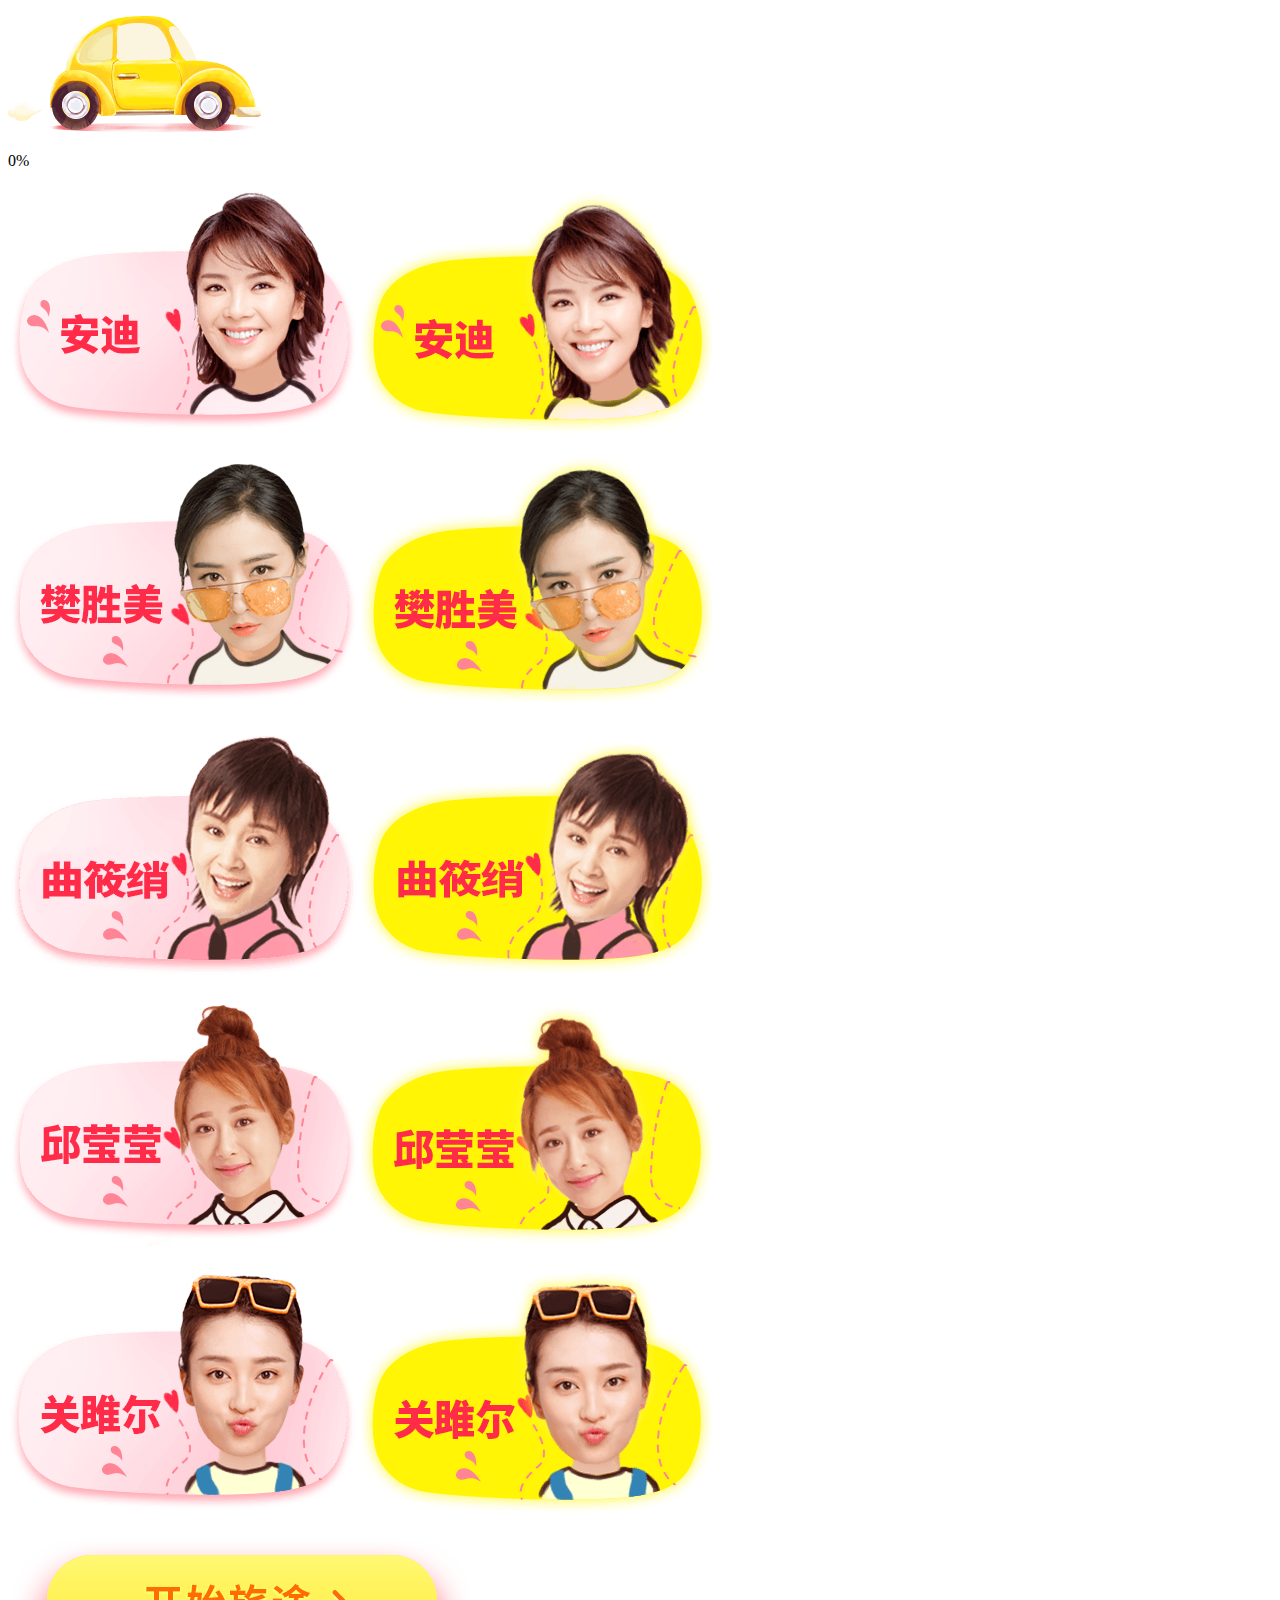
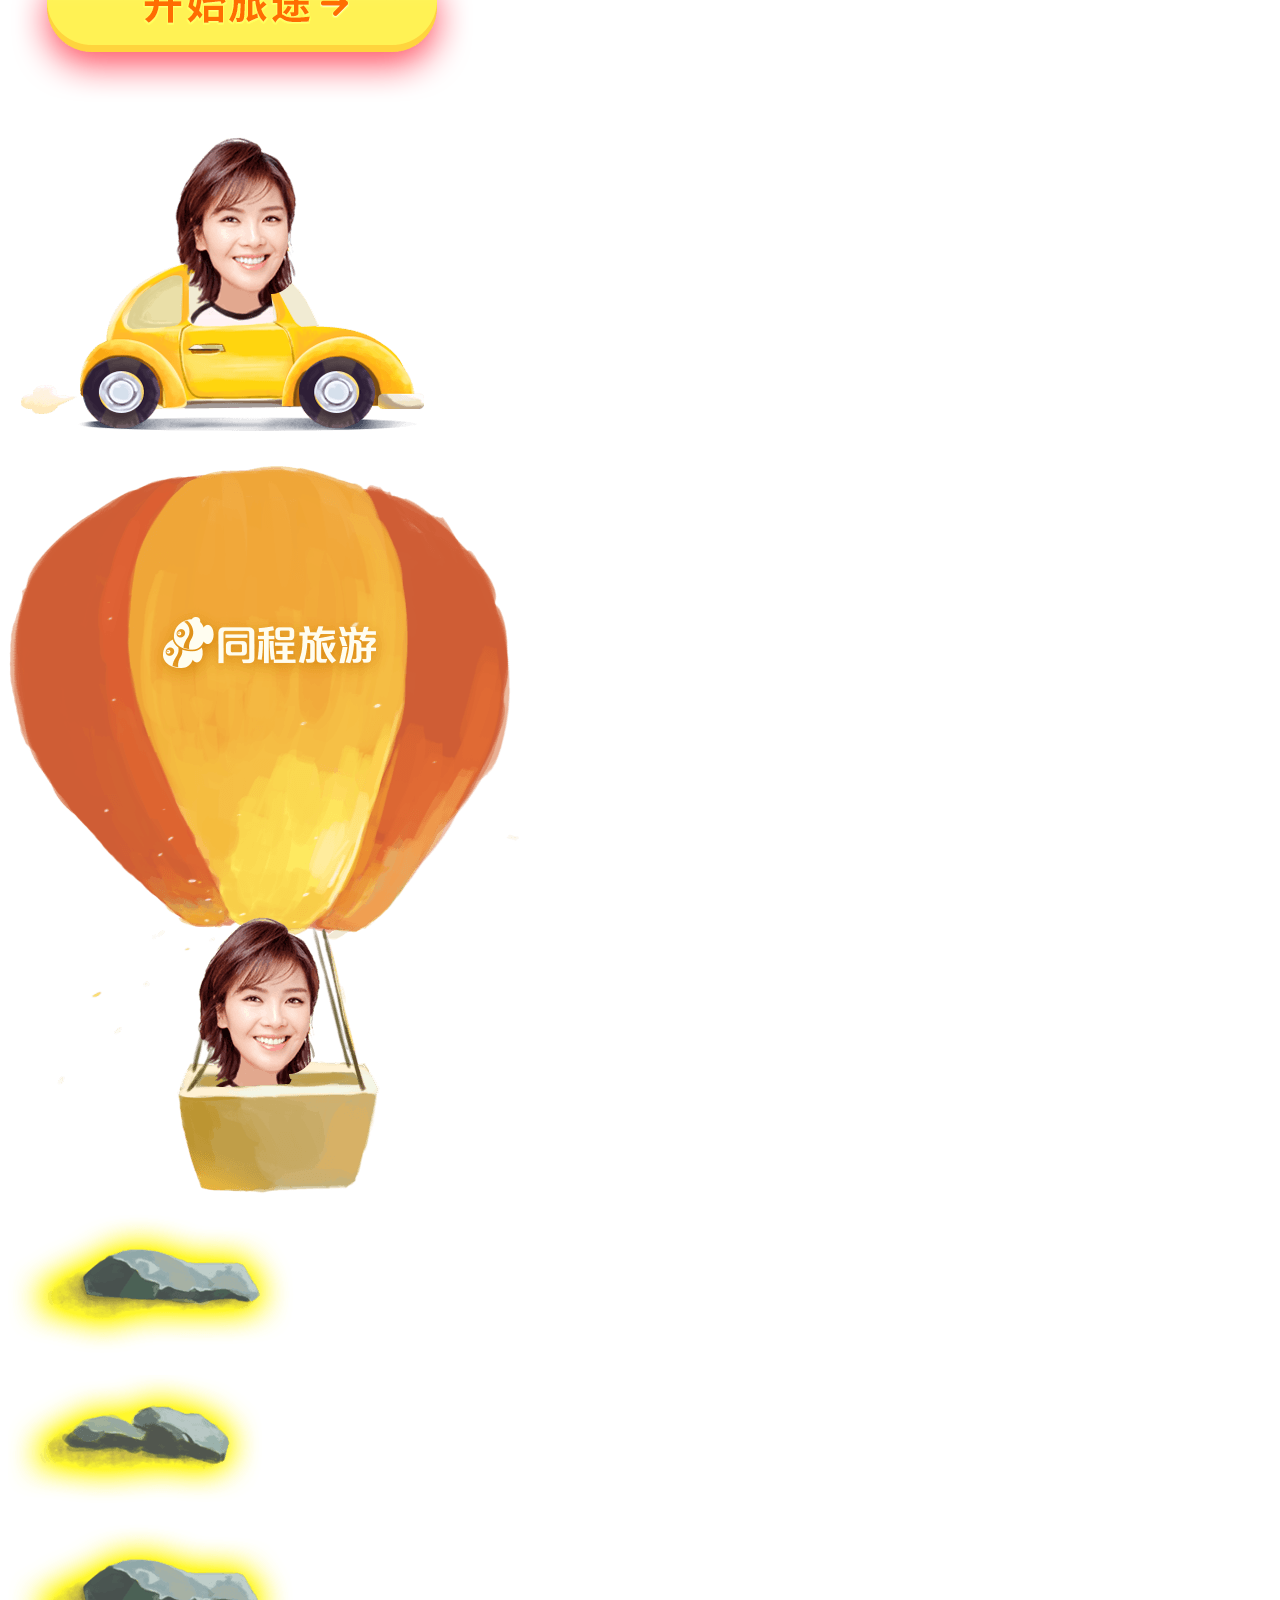
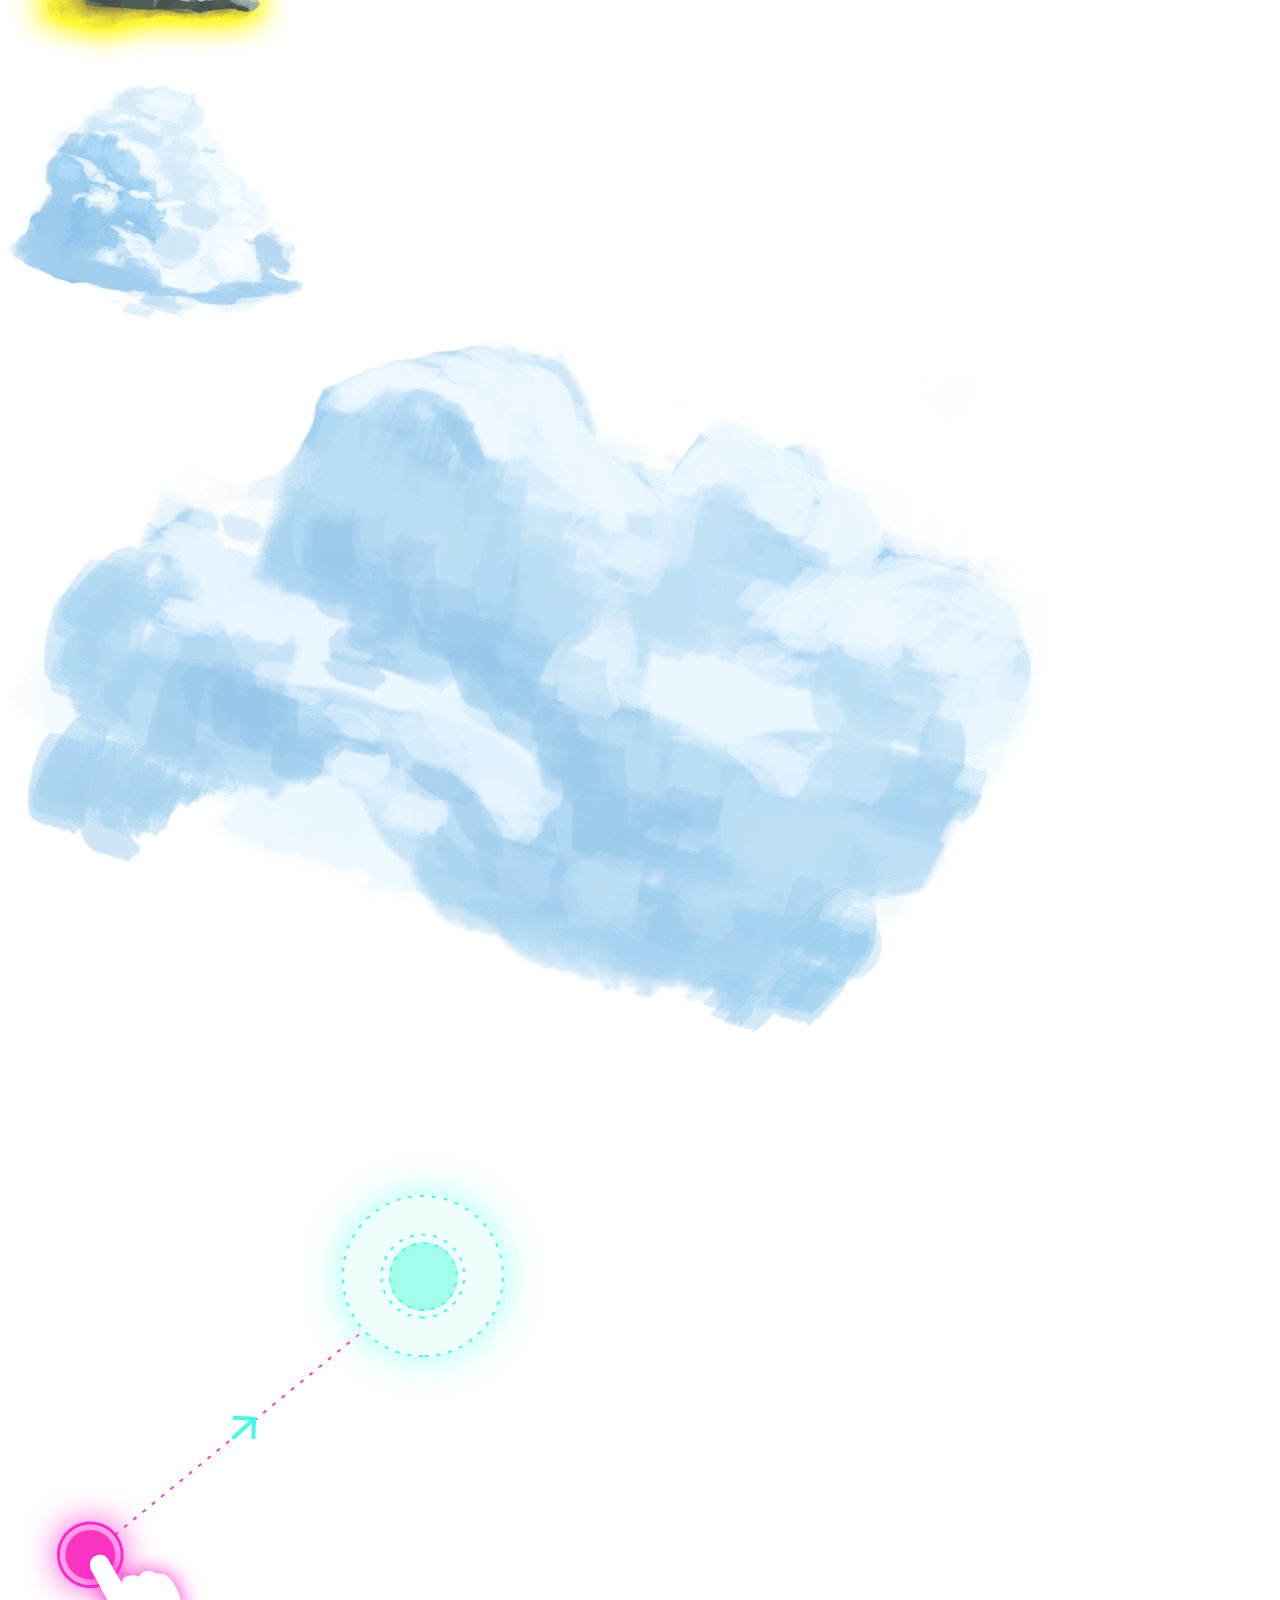
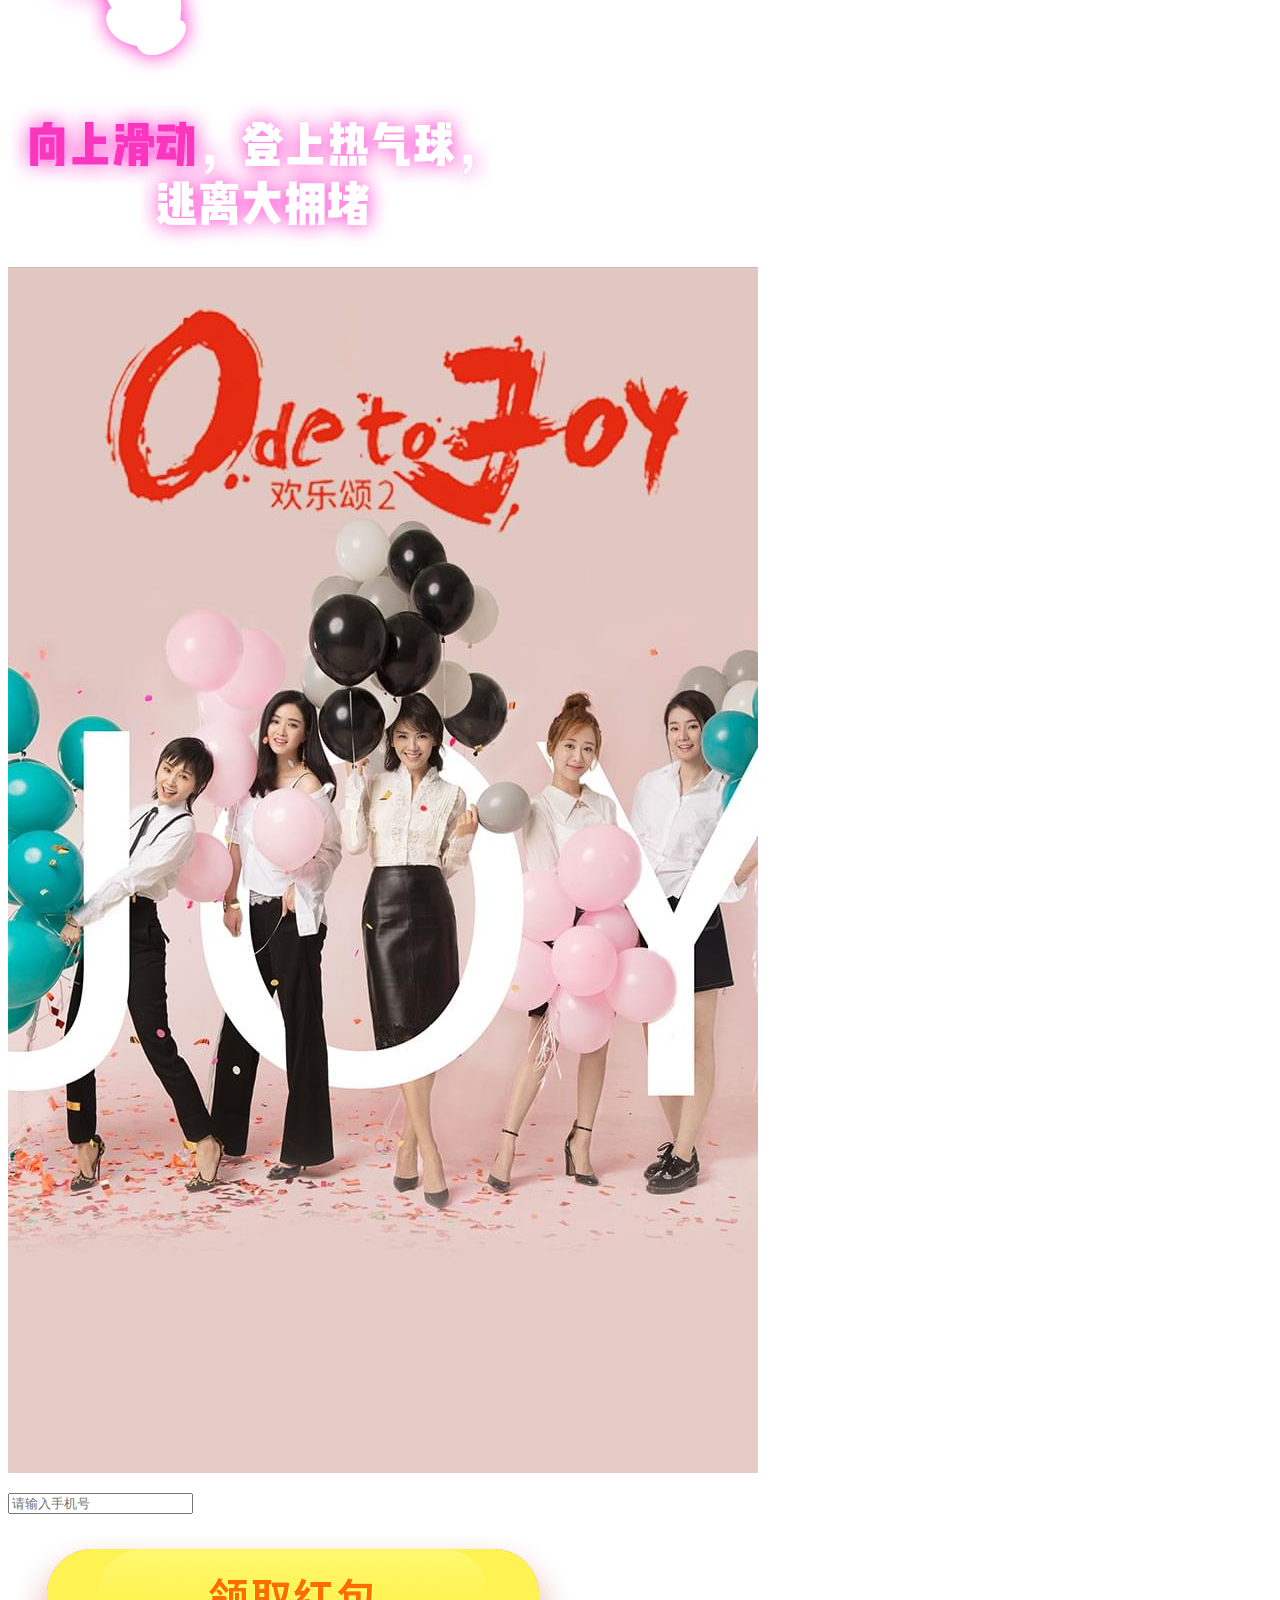
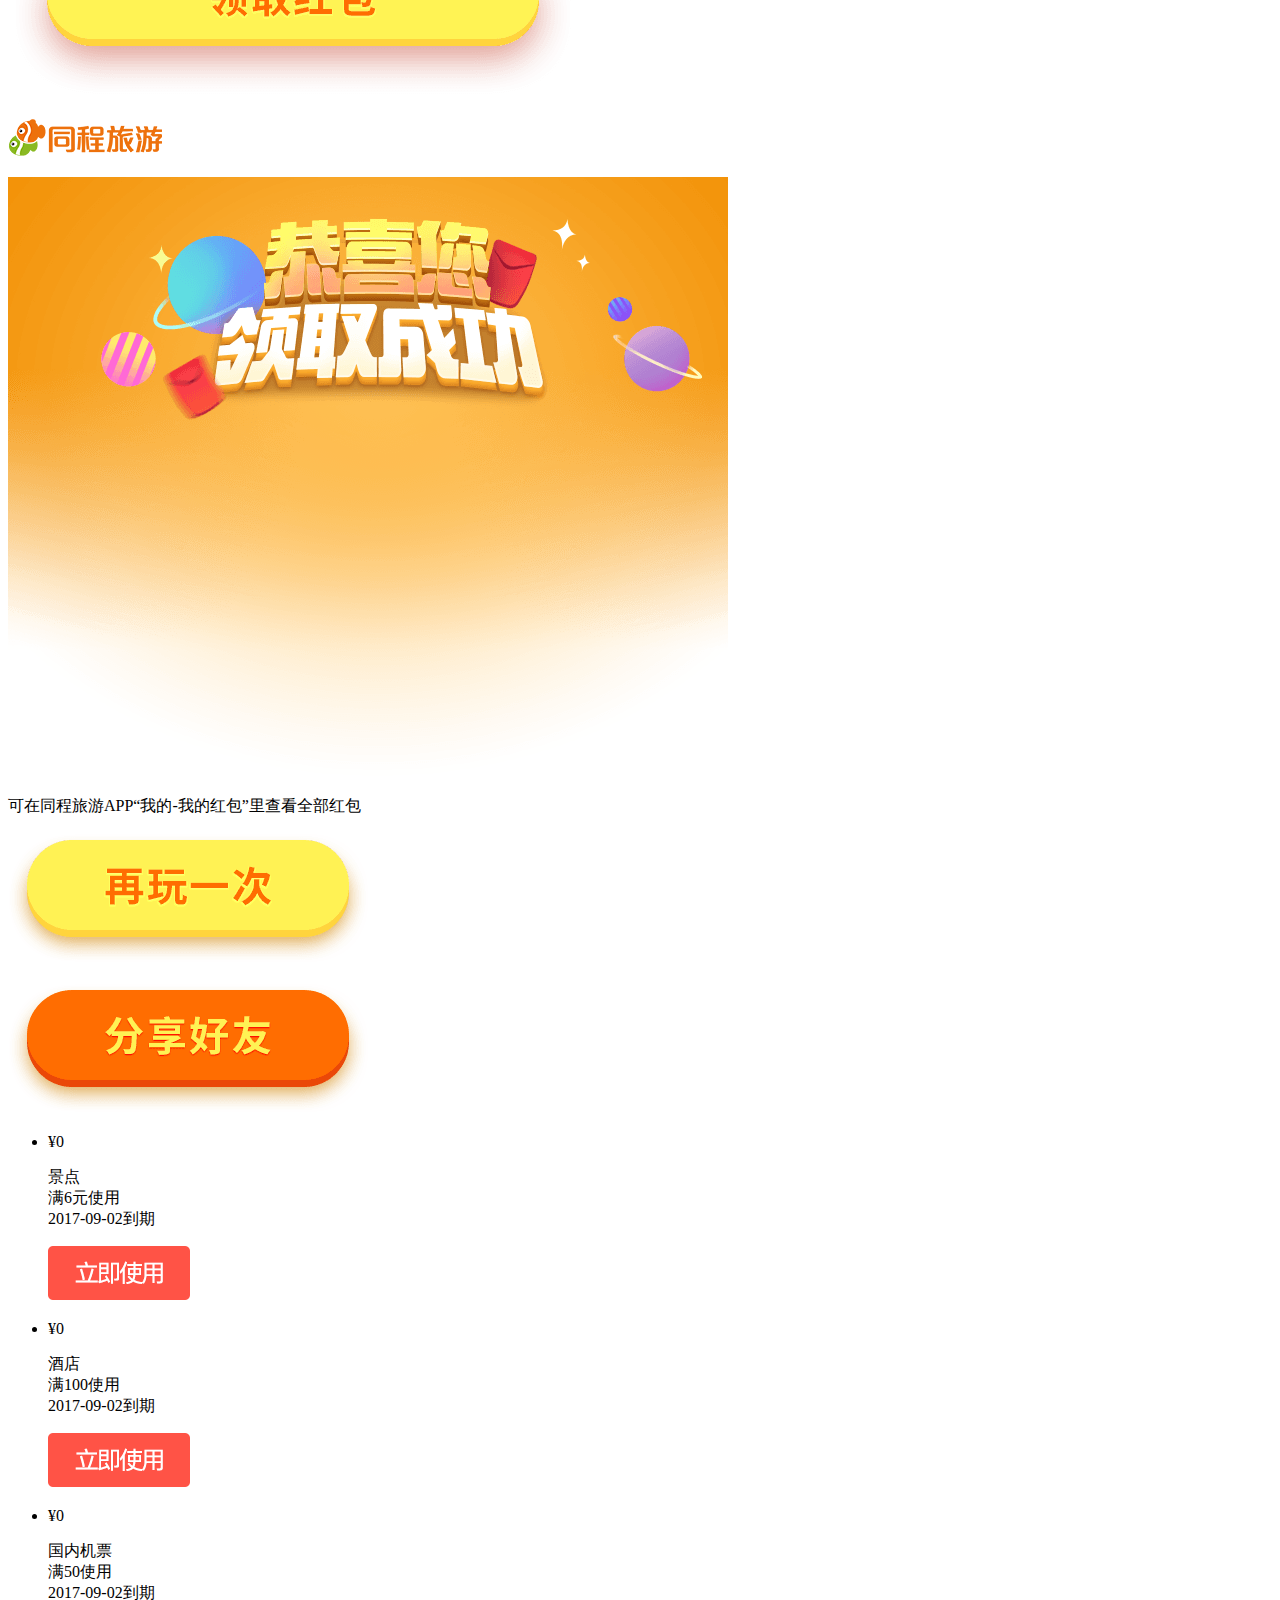
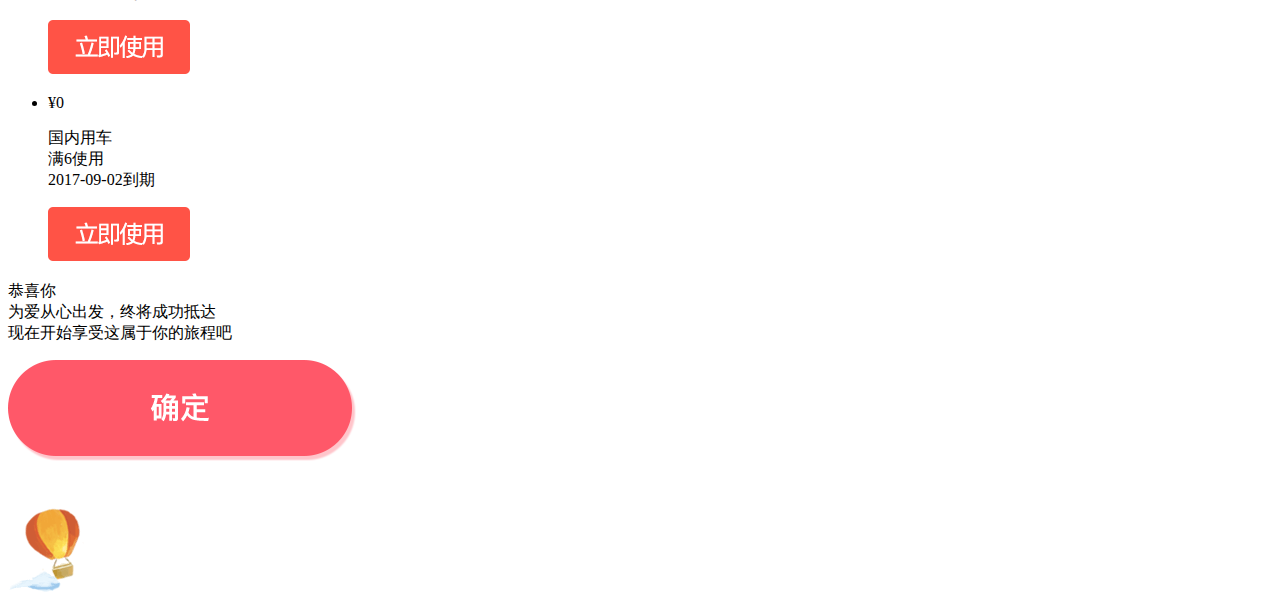
<file: h5_hls_hd/index.html>
<!DOCTYPE html>
<html phone = '1'>
	<head>
	<meta charset="utf-8">
	<meta name="keywords" content="欢乐颂" />
	<meta name="description" content="欢乐颂" />
	<meta name="viewport" content="width=device-width,initial-scale=1.0,minimum-scale=1.0,maximum-scale=1.0,user-scalable=no">
	<meta name="x5-fullscreen" content="true">
	<meta name="full-screen" content="yes">
	<meta name="msapplication-tap-highlight" content="no" />
	<title>欢乐颂歌 为爱出发</title>
	<link rel="stylesheet" href="//file.40017.cn/tcweb/swact/20170518hls/css/style.css">
	</head>
	<body>
		<div class="loading">
			<p class="loadImg"><img src="img/loading.png"></p>
			<p class="loadText">0%</p>
		</div>
		<div class="indexPage">
			<div class="chooseBox">
				<p class="peo peo1 active"  data-type = "peo1">
					<img class="grey" src="img/peo1.png">
					<img class="light" src="img/peo1_light1.png">
				</p>
				<p class="peo peo2" data-type = "peo2">
					<img class="grey" src="img/peo2.png">
					<img class="light" src="img/peo2_light1.png">
				</p>
				<p class="peor peo3" data-type = "peo3">
					<img class="grey" src="img/peo3.png">
					<img class="light" src="img/peo3_light1.png">
				</p>
				<p class="peo peo4" data-type = "peo4">
					<img class="grey" src="img/peo4.png">
					<img class="light" src="img/peo4_light1.png">
				</p>
				<p class="peor peo5" data-type = "peo5">
					<img class="grey" src="img/peo5.png">
					<img class="light" src="img/peo5_light1.png">
				</p>
			</div>
			<p class="enterBtn"><img src="img/enter_btn.png" /></p>
		</div>
		<div class="mainCon"  ontouchmove="event.preventDefault()">
			<div class="page" id = 'page'>
				<!--<img src="img/bg-02.jpg" />-->
			</div>
			<p class="car"><img src="img/peo1_car1.png"></p>
			<p class="rqqBox tran"><img src="img/peo1_rqq.png"></p>
			
			<p class="stone stone1"><img src="img/stones.png"></p>
			<p class="stone stone2"><img src="img/stones1.png"></p>
			<p class="stone stone3"><img src="img/stones.png"></p>
			<p class="addspeedBtn"></p>
			<p class="papoBtn"></p>
			
			<p class="yun"><img src="img/yun.png"></p>
			<p class="yun2"><img src="img/yun2.png"></p>
		</div>
		
		<div class="showBox"  ontouchmove="event.preventDefault()">
			<p class="showImg"><img src="img/show_img1.png"></p>
		</div>
		
		<div class="getredBag">
			<p class="bgImg"><img src="img/get_redbag_bg.jpg"></p>
			<div class="conBox">
				<input type="number" placeholder="请输入手机号" class="phoneNumber" />
				<p class="redBagBtn"><img src="img/getred_btn.png"></p>
			</div>
			<p class="logo"><img src="img/logo.png"></p>
		</div>
		
		
		<div class="sucpage">
			<p class="topImg"><img src="img/top_pic.png"></p>
				<p class="decTxt">可在同程旅游APP“我的-我的红包”里查看全部红包</p>
			<div class="sucBtns">
			
				<p class="gameAgain"><img src="img/game_again.png"></p>
				<p class="shareBtn" onclick="_tcTraObj._tcTrackEvent('hlsshareBtn', 'click', 'hlsshare','1');"><img src="img/share_friend.png"></p>
			</div>
			<div class="redBag">
				<ul> 
					<li>
						<p class="first">&yen;<span>0</span></p>
						<p class="second"><span class="signTtl">景点</span><br /><span id = 'mj'>满6元使用</span><br /><span class="dates">2017-09-02到期</span></p>
						<p class="useBtn"><a href=""><img src="img/userIt.png" /></a></p>
					</li>
					<li>
						<p class="first">&yen;<span>0</span></p>
						<p class="second"><span class="signTtl">酒店</span><br /><span id = 'mj'>满100使用</span><br /><span class="dates">2017-09-02到期</span></p>
						<p class="useBtn"><a href=""><img src="img/userIt.png" /></a></p>
					</li>
					<li>
						<p class="first">&yen;<span>0</span></p>
						<p class="second"><span class="signTtl">国内机票</span><br /><span id = 'mj'>满50使用</span><br /><span class="dates">2017-09-02到期</span></p>
						<p class="useBtn"><a href=""><img src="img/userIt.png" /></a></p>
					</li>
					<li>
						<p class="first">&yen;<span>0</span></p>
						<p class="second"><span class="signTtl">国内用车</span><br /><span id = 'mj'>满6使用</span><br /><span class="dates">2017-09-02到期</span></p>
						<p class="useBtn"><a href=""><img src="img/userIt.png" /></a></p>
					</li>
				</ul>
			</div>
		</div>
		<div class="alertBox">
			<div class="alerts">
				<p class="alertTxt"><span>恭喜你</span><br />为爱从心出发，终将成功抵达<br>现在开始享受这属于你的旅程吧</p>
				<p class="alertBtn"><img src="img/alert_btn.png"></p>
			</div>
		</div>
		<div class="shareBox">
	   		<p class="picArror"><img src="img/share_img.png"></p>
	   	</div>
		<script src = "js/zepto.min.js"></script>
		<script type="text/javascript" src="//file.40017.cn/tcweb/swact/20170518hls/js/resLoader.js" ></script>
		<script src="//res.wx.qq.com/open/js/jweixin-1.0.0.js" type="text/javascript"></script>
		<script src="//js.40017.cn/cn/min/??/touch/hb/p/share/wxshare.1.3.js?v=2016091901"></script>
		<script type="text/javascript" src="js/index.js"></script>
		
		
	</body>
	
</html>
</file>
